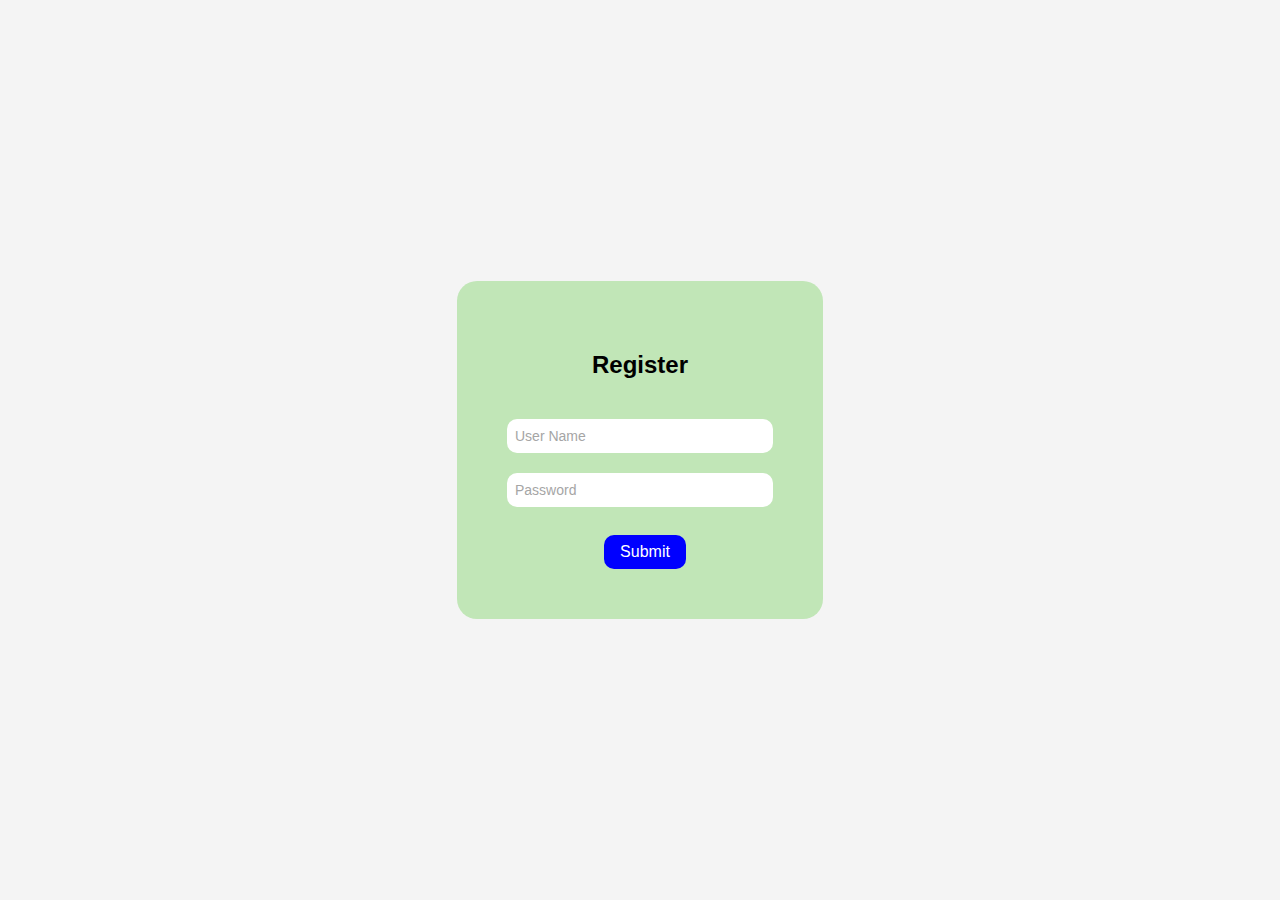
<file: index.html>
<!DOCTYPE html>
<html lang="ka">
<head>
  <meta charset="UTF-8">
  <title>Registration form</title>
  <link rel="stylesheet" href="./styles.css">
</head>
<body>
  <div class="container">
    <h2>Register</h2>
    <input type="text" id="name" placeholder="User Name">
    <div class="smallCont">
      <input type="text" id="password" placeholder="Password">
      <div id="output">
        <!-- Initially hidden image -->
        <img src="./assets/dragon.png" class="dragon-icon" style="display: none;">
      </div>
    </div>
    <button id="submitBtn">Submit</button>
  </div>
  <script src="./java.js"></script>
</body>
</html>
</file>
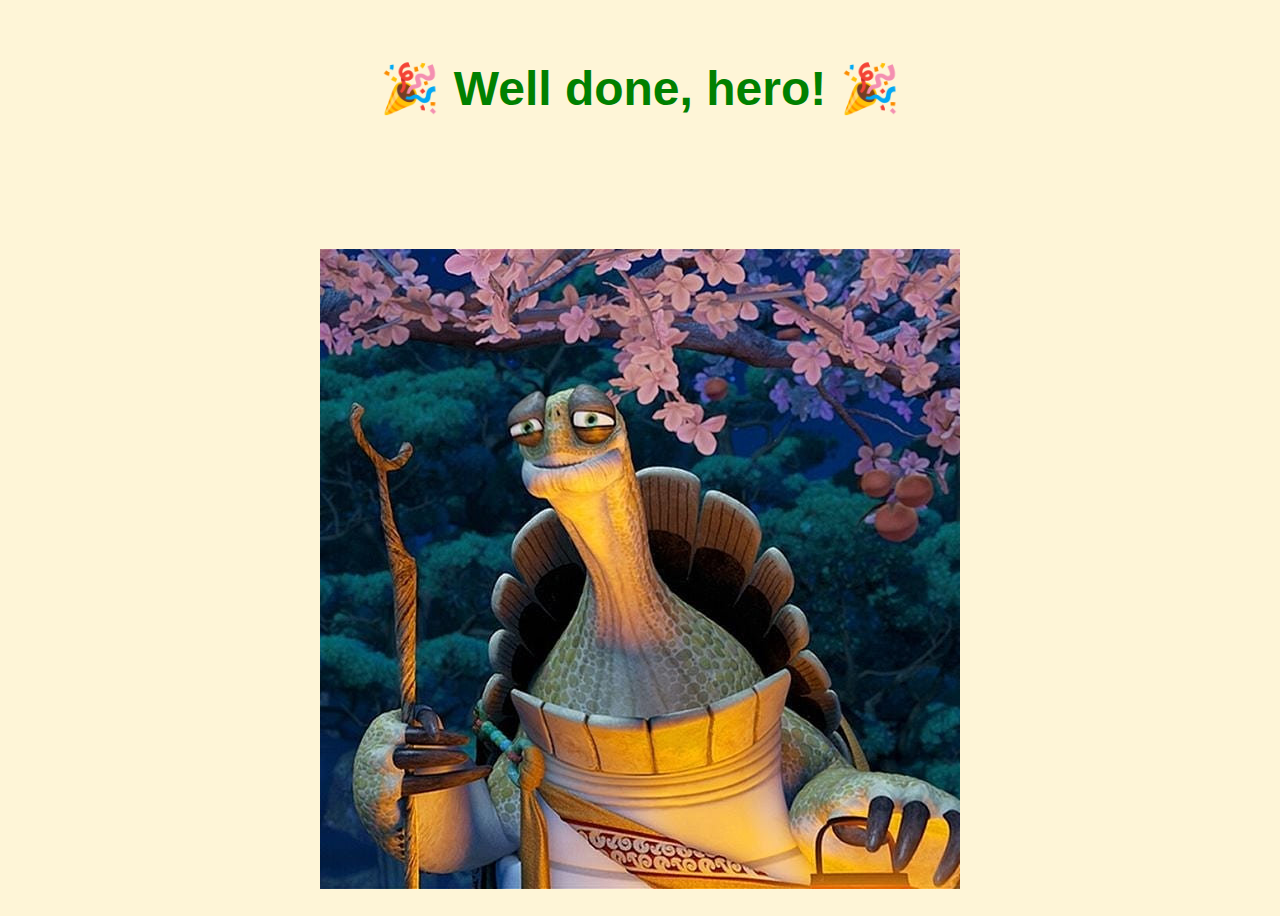
<file: success.html>
<!DOCTYPE html>
<html lang="en">
<head>
  <meta charset="UTF-8">
  <title>Victory!</title>
  <style>
    body {
      font-family: Arial, sans-serif;
      background-color: #fef5d7;
      display: flex;
      justify-content: center;
      align-items: center;
      height: 100vh;
      color: #2d2d2d;
    }
    h1 {
      font-size: 48px;
      color: green;
    }
    .container {
        display: flex;
        flex-direction: column;
        gap: 100px;
        align-items: center;
    }
    
  </style>
</head>
<body>
    <div class="container">
        <h1>🎉 Well done, hero! 🎉</h1>
         <img src="./assets/Oogway.jpg" alt="master Oogway" >
    </div>
  
</body>
</html>
</file>
<file: styles.css>
body {
  font-family: Arial, sans-serif;
  margin: 0;
  padding: 0;
  height: 100vh;
  display: flex;
  justify-content: center;
  align-items: center;
  background-color: #f4f4f4; /* optional */
}


input {
  padding: 8px;
  width: 300px;
  font-size: 16px;
  border-radius: 10px;
  border: none;
  max-width: 250px;
}

input::placeholder {
  color: gray;
  font-size: 14px;
  opacity: 0.7;
}

input.invalid {
  outline: 2px solid red;
}


button {
  padding: 8px 16px;
  font-size: 16px;
  margin-left: 10px;
  cursor: pointer;
  border-radius: 10px;
  border: none;
  background-color: blue;
  color: white;
  max-width: 100px;
}

#output {
  margin-top: 8px;
  padding: 0;
  font-size: 14px;
  color: red;
  align-self: flex-start;
}

.dragon-icon {
  width: 30px;
  vertical-align: middle;
  margin-left: 10px;
  display: none; /* Initially hidden */
}

.container {
  display: flex;
  flex-direction: column;
  align-items: center;
  gap: 20px;
  background-color: #c1e6b7;
  border-radius: 20px;
  max-width: 500px;
  max-height: 600px;
  padding: 50px;
}
</file>
